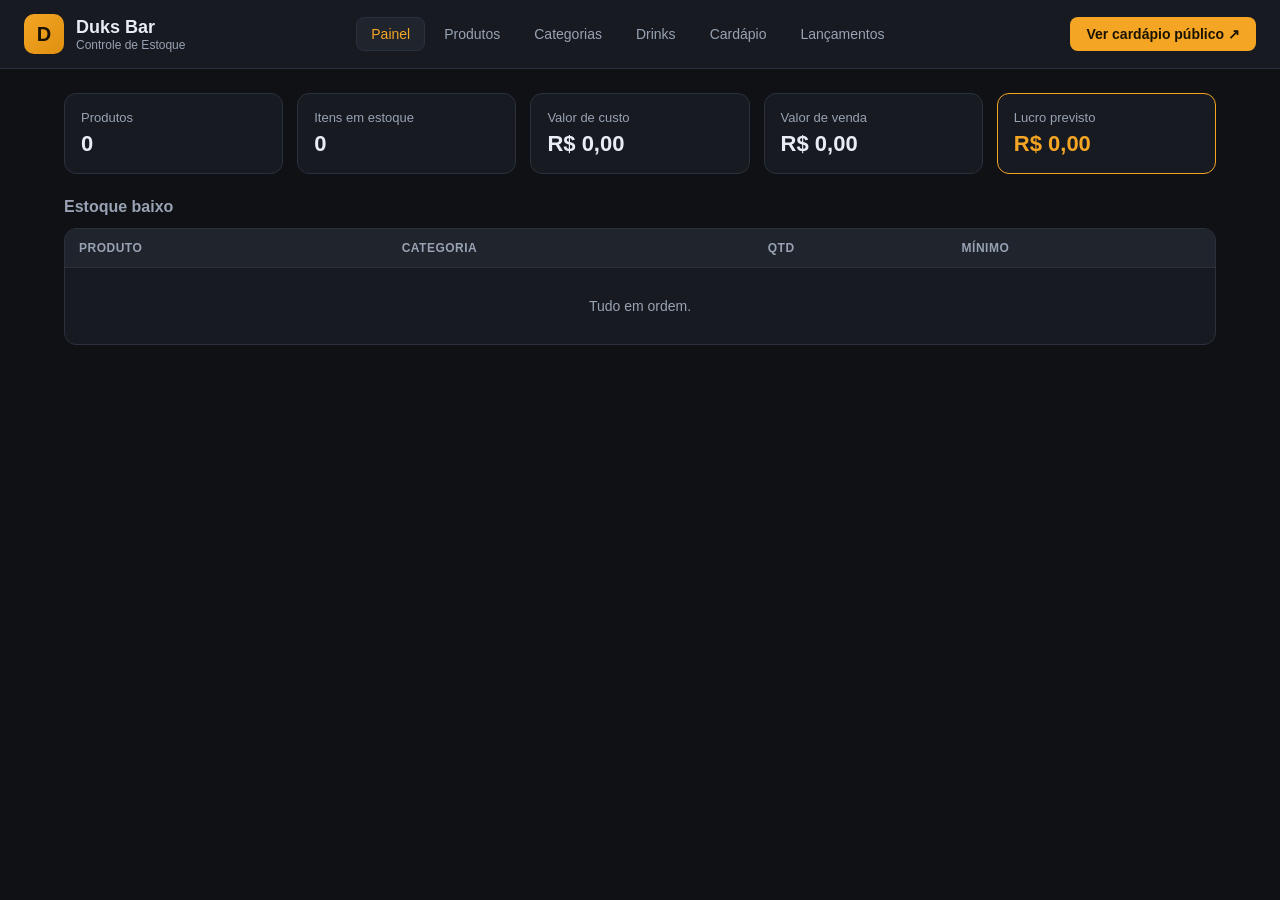
<file: index.html>
<!DOCTYPE html>
<html lang="pt-BR">
<head>
<meta charset="UTF-8" />
<meta name="viewport" content="width=device-width, initial-scale=1.0" />
<title>Duks Bar — Estoque</title>
<link rel="stylesheet" href="styles.css" />
</head>
<body>
  <header class="topbar">
    <div class="brand">
      <span class="logo">D</span>
      <h1>Duks Bar <small>Controle de Estoque</small></h1>
    </div>
    <nav class="tabs">
      <button class="tab active" data-tab="dashboard">Painel</button>
      <button class="tab" data-tab="produtos">Produtos</button>
      <button class="tab" data-tab="categorias">Categorias</button>
      <button class="tab" data-tab="drinks">Drinks</button>
      <button class="tab" data-tab="cardapio">Cardápio</button>
      <button class="tab" data-tab="lancamentos">Lançamentos</button>
    </nav>
    <a class="btn primary" href="cardapio.html" target="_blank" style="text-decoration:none;">Ver cardápio público ↗</a>
  </header>

  <main>
    <!-- DASHBOARD -->
    <section id="dashboard" class="view active">
      <div class="cards">
        <div class="card"><span>Produtos</span><strong id="kpiProdutos">0</strong></div>
        <div class="card"><span>Itens em estoque</span><strong id="kpiItens">0</strong></div>
        <div class="card"><span>Valor de custo</span><strong id="kpiCusto">R$ 0,00</strong></div>
        <div class="card"><span>Valor de venda</span><strong id="kpiVenda">R$ 0,00</strong></div>
        <div class="card highlight"><span>Lucro previsto</span><strong id="kpiLucro">R$ 0,00</strong></div>
      </div>

      <h2>Estoque baixo</h2>
      <div class="table-wrap">
        <table>
          <thead><tr><th>Produto</th><th>Categoria</th><th>Qtd</th><th>Mínimo</th></tr></thead>
          <tbody id="tblBaixo"></tbody>
        </table>
      </div>
    </section>

    <!-- PRODUTOS -->
    <section id="produtos" class="view">
      <div class="toolbar">
        <input id="buscaProduto" type="text" placeholder="Buscar produto..." />
        <select id="filtroCategoria"><option value="">Todas as categorias</option></select>
        <button class="btn primary" id="btnNovoProduto">+ Novo produto</button>
      </div>
      <div class="table-wrap">
        <table>
          <thead>
            <tr>
              <th>Nome</th><th>Categoria</th><th>Unidade</th>
              <th>Qtd</th><th>Custo</th><th>Venda</th><th>Lucro</th><th>Ações</th>
            </tr>
          </thead>
          <tbody id="tblProdutos"></tbody>
        </table>
      </div>
    </section>

    <!-- CATEGORIAS -->
    <section id="categorias" class="view">
      <div class="toolbar">
        <input id="novaCategoria" type="text" placeholder="Nome da nova categoria" />
        <button class="btn primary" id="btnAddCategoria">+ Adicionar</button>
      </div>
      <div class="chips" id="listaCategorias"></div>
    </section>

    <!-- DRINKS -->
    <section id="drinks" class="view">
      <div class="toolbar">
        <input id="buscaDrink" type="text" placeholder="Buscar drink..." />
        <button class="btn primary" id="btnNovoDrink">+ Novo drink</button>
      </div>
      <div id="listaDrinks" class="drink-grid"></div>
    </section>

    <!-- CARDÁPIO -->
    <section id="cardapio" class="view">
      <div class="toolbar">
        <input id="buscaCard" type="text" placeholder="Buscar item..." />
        <select id="filtroCardCat">
          <option value="">Todas as categorias</option>
          <option value="cerveja">Cervejas</option>
          <option value="refrigerante">Refrigerantes</option>
          <option value="petisco">Petiscos</option>
          <option value="outros">Outros</option>
        </select>
        <button class="btn primary" id="btnNovoCard">+ Novo item</button>
      </div>
      <div id="listaCard" class="drink-grid"></div>
    </section>

    <!-- LANÇAMENTOS -->
    <section id="lancamentos" class="view">
      <div class="toolbar">
        <button class="btn primary" id="btnNovoLanc">+ Novo lançamento</button>
        <select id="filtroTipo">
          <option value="">Todos os tipos</option>
          <option value="entrada">Entradas</option>
          <option value="saida">Saídas</option>
        </select>
      </div>
      <div class="table-wrap">
        <table>
          <thead>
            <tr><th>Data</th><th>Tipo</th><th>Produto</th><th>Qtd</th><th>Valor unit.</th><th>Total</th><th>Obs.</th><th></th></tr>
          </thead>
          <tbody id="tblLanc"></tbody>
        </table>
      </div>
    </section>
  </main>

  <!-- MODAL PRODUTO -->
  <div class="modal" id="modalProduto">
    <div class="modal-content">
      <h3 id="tituloModalProd">Novo produto</h3>
      <form id="formProduto">
        <input type="hidden" id="prodId" />
        <label>Nome<input type="text" id="prodNome" required /></label>
        <label>Categoria
          <select id="prodCategoria" required></select>
        </label>
        <div class="row">
          <label>Unidade
            <select id="prodUnidade">
              <option>un</option><option>ml</option><option>L</option>
              <option>g</option><option>kg</option><option>dose</option><option>cx</option>
            </select>
          </label>
          <label>Estoque mínimo<input type="number" id="prodMinimo" step="0.01" value="0" /></label>
        </div>
        <div class="row">
          <label>Quantidade inicial<input type="number" id="prodQtd" step="0.01" value="0" /></label>
        </div>
        <div class="row">
          <label>Preço de custo (R$)<input type="number" id="prodCusto" step="0.01" value="0" /></label>
          <label>Preço de venda (R$)<input type="number" id="prodVenda" step="0.01" value="0" /></label>
        </div>
        <div class="actions">
          <button type="button" class="btn ghost" data-close>Cancelar</button>
          <button type="submit" class="btn primary">Salvar</button>
        </div>
      </form>
    </div>
  </div>

  <!-- MODAL LANÇAMENTO -->
  <div class="modal" id="modalLanc">
    <div class="modal-content">
      <h3>Novo lançamento</h3>
      <form id="formLanc">
        <label>Tipo
          <select id="lancTipo">
            <option value="entrada">Entrada (compra/reposição)</option>
            <option value="saida">Saída (venda/consumo)</option>
          </select>
        </label>
        <label>Produto<select id="lancProduto" required></select></label>
        <div class="row">
          <label>Quantidade<input type="number" id="lancQtd" step="0.01" required /></label>
          <label>Valor unitário (R$)<input type="number" id="lancValor" step="0.01" /></label>
        </div>
        <label>Observação<input type="text" id="lancObs" placeholder="opcional" /></label>
        <div class="actions">
          <button type="button" class="btn ghost" data-close>Cancelar</button>
          <button type="submit" class="btn primary">Lançar</button>
        </div>
      </form>
    </div>
  </div>

  <!-- MODAL CARDÁPIO -->
  <div class="modal" id="modalCard">
    <div class="modal-content">
      <h3 id="tituloModalCard">Novo item do cardápio</h3>
      <form id="formCard">
        <input type="hidden" id="cardId" />
        <label>Nome<input type="text" id="cardNome" required placeholder="Ex: Heineken Long Neck" /></label>
        <label>Categoria
          <select id="cardCat">
            <option value="cerveja">Cerveja</option>
            <option value="refrigerante">Refrigerante</option>
            <option value="petisco">Petisco</option>
            <option value="outros">Outros</option>
          </select>
        </label>
        <label>Descrição<input type="text" id="cardDesc" placeholder="opcional" /></label>
        <label>Preço (R$)<input type="number" id="cardPreco" step="0.01" value="0" required /></label>
        <label>Foto<input type="file" id="cardFoto" accept="image/*" /></label>
        <img id="cardFotoPrev" style="max-width:100%;border-radius:10px;margin-top:8px;display:none;" />
        <div class="actions">
          <button type="button" class="btn danger" id="btnRemoverFoto" style="display:none;">Remover foto</button>
          <button type="button" class="btn ghost" data-close>Cancelar</button>
          <button type="submit" class="btn primary">Salvar</button>
        </div>
      </form>
    </div>
  </div>

  <!-- MODAL DRINK -->
  <div class="modal" id="modalDrink">
    <div class="modal-content modal-lg">
      <h3 id="tituloModalDrink">Novo drink</h3>
      <form id="formDrink">
        <input type="hidden" id="drinkId" />
        <label>Nome do drink<input type="text" id="drinkNome" required placeholder="Ex: Caipirinha de Limão" /></label>
        <label>Descrição / modo de preparo<input type="text" id="drinkDesc" placeholder="opcional" /></label>
        <label>Foto<input type="file" id="drinkFoto" accept="image/*" /></label>
        <img id="drinkFotoPrev" style="max-width:100%;border-radius:10px;margin-top:8px;display:none;" />
        <button type="button" class="btn danger small" id="btnRemoverDrinkFoto" style="display:none;margin-bottom:10px;">Remover foto</button>

        <h4 class="section-title">Ficha técnica (ingredientes)</h4>
        <div class="ing-header">
          <span>Ingrediente</span>
          <span>Qtd</span>
          <span>Unid.</span>
          <span>R$/unid.</span>
          <span>Custo</span>
          <span></span>
        </div>
        <div id="ingredientes"></div>
        <div class="ing-actions">
          <button type="button" class="btn ghost small" id="btnAddIng">+ Adicionar ingrediente</button>
        </div>

        <div class="ficha-summary">
          <div><span>Custo total</span><strong id="drinkCustoTotal">R$ 0,00</strong></div>
          <div>
            <span>Valor do drink</span>
            <input type="number" id="drinkPreco" step="0.01" value="0" />
          </div>
          <div class="highlight"><span>Lucro</span><strong id="drinkLucro">R$ 0,00</strong></div>
        </div>

        <div class="actions">
          <button type="button" class="btn ghost" data-close>Cancelar</button>
          <button type="submit" class="btn primary">Salvar drink</button>
        </div>
      </form>
    </div>
  </div>

  <script src="app.js"></script>
</body>
</html>
</file>
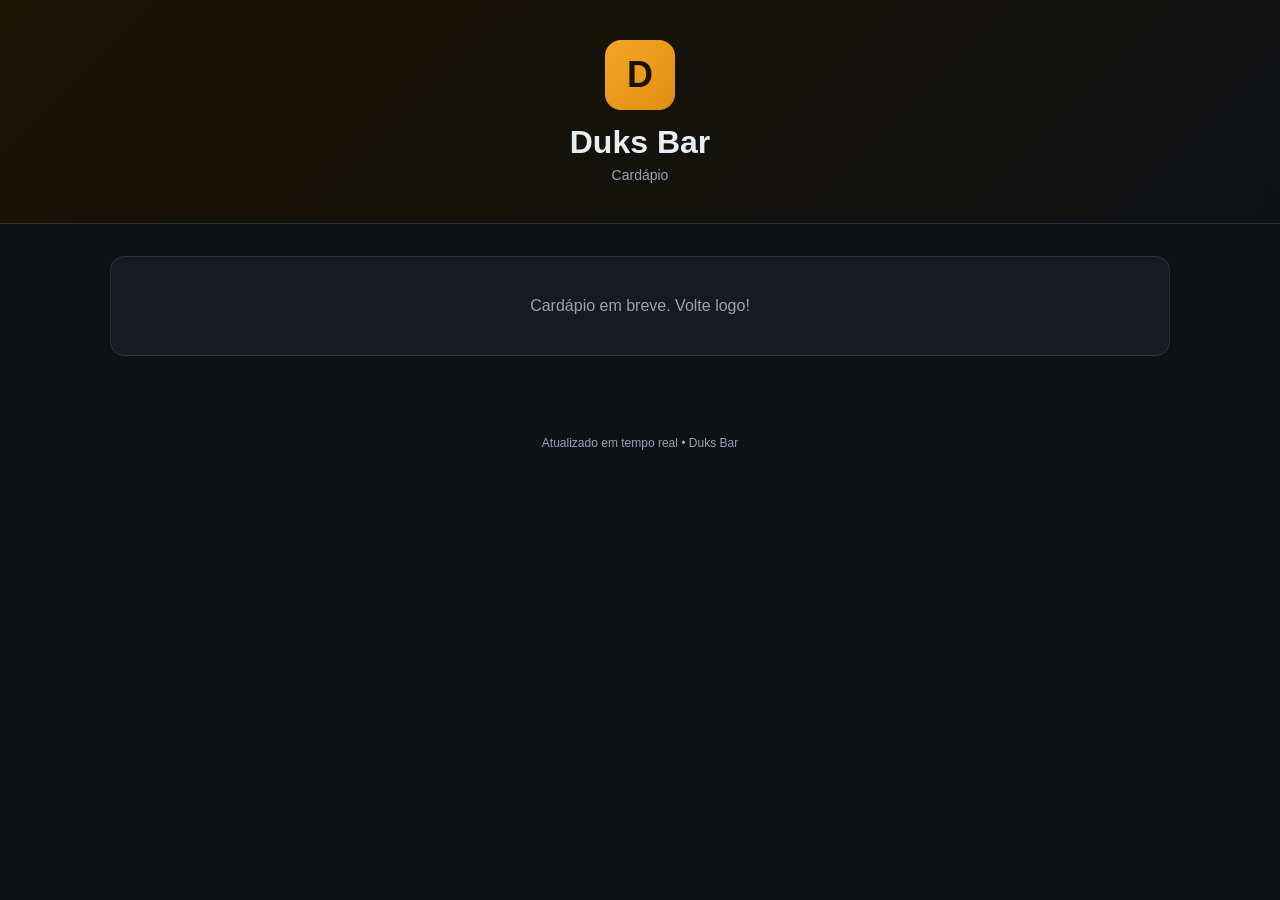
<file: cardapio.html>
<!DOCTYPE html>
<html lang="pt-BR">
<head>
<meta charset="UTF-8" />
<meta name="viewport" content="width=device-width, initial-scale=1.0" />
<title>Duks Bar — Cardápio</title>
<style>
  * { box-sizing: border-box; margin: 0; padding: 0; }
  :root {
    --bg: #0f1115; --panel: #171a21; --panel-2: #1f242d;
    --border: #2a313d; --text: #e8ecf3; --muted: #98a2b3;
    --primary: #f5a524; --primary-2: #e09010;
  }
  body {
    font-family: -apple-system, "Segoe UI", Roboto, sans-serif;
    background: var(--bg); color: var(--text); min-height: 100vh;
  }
  .hero {
    background: linear-gradient(135deg, #1a1300 0%, var(--bg) 100%);
    border-bottom: 1px solid var(--border);
    padding: 40px 24px; text-align: center;
  }
  .hero .logo {
    width: 70px; height: 70px; border-radius: 16px; margin: 0 auto 14px;
    background: linear-gradient(135deg, var(--primary), var(--primary-2));
    display: grid; place-items: center; font-weight: 800; color: #1a1300; font-size: 36px;
  }
  .hero h1 { font-size: 32px; margin-bottom: 6px; }
  .hero p { color: var(--muted); font-size: 14px; }
  main { max-width: 1100px; margin: 0 auto; padding: 32px 20px 60px; }
  section { margin-bottom: 40px; }
  section h2 {
    font-size: 22px; margin-bottom: 18px; color: var(--primary);
    border-bottom: 1px solid var(--border); padding-bottom: 8px;
    display: flex; align-items: center; gap: 10px;
  }
  .grid {
    display: grid; grid-template-columns: repeat(auto-fill, minmax(260px,1fr)); gap: 18px;
  }
  .item {
    background: var(--panel); border: 1px solid var(--border); border-radius: 14px;
    overflow: hidden; display: flex; flex-direction: column;
    transition: transform 0.2s, border-color 0.2s;
  }
  .item:hover { transform: translateY(-3px); border-color: var(--primary); }
  .item img { width: 100%; height: 200px; object-fit: cover; background: var(--panel-2); }
  .item .no-img {
    width: 100%; height: 200px; background: var(--panel-2);
    display: grid; place-items: center; color: var(--muted); font-size: 40px;
  }
  .item .body { padding: 16px; display: flex; flex-direction: column; gap: 8px; flex: 1; }
  .item h3 { font-size: 17px; }
  .item .desc { color: var(--muted); font-size: 13px; line-height: 1.4; flex: 1; }
  .item .price {
    font-size: 22px; font-weight: 800; color: var(--primary);
    margin-top: auto;
  }
  .empty {
    text-align: center; color: var(--muted); padding: 40px;
    background: var(--panel); border: 1px solid var(--border); border-radius: 14px;
  }
  footer { text-align: center; color: var(--muted); font-size: 12px; padding: 20px; }
</style>
</head>
<body>
  <div class="hero">
    <div class="logo">D</div>
    <h1>Duks Bar</h1>
    <p>Cardápio</p>
  </div>
  <main id="root"></main>
  <footer>Atualizado em tempo real • Duks Bar</footer>

<script>
const STORAGE_KEY = 'duks-bar-v1';
const data = JSON.parse(localStorage.getItem(STORAGE_KEY) || '{}');
const drinks = data.drinks || [];
const cardapio = data.cardapio || [];

const brl = v => (Number(v)||0).toLocaleString('pt-BR',{style:'currency',currency:'BRL'});

const sections = [
  { key: 'drinks', title: '🍹 Drinks', items: drinks.map(d => ({...d, preco: d.preco})) },
  { key: 'cerveja', title: '🍺 Cervejas', items: cardapio.filter(c => c.categoria==='cerveja') },
  { key: 'refrigerante', title: '🥤 Refrigerantes', items: cardapio.filter(c => c.categoria==='refrigerante') },
  { key: 'petisco', title: '🍟 Petiscos', items: cardapio.filter(c => c.categoria==='petisco') },
  { key: 'outros', title: '✨ Outros', items: cardapio.filter(c => c.categoria==='outros') },
];

const root = document.getElementById('root');
let anyContent = false;

sections.forEach(s => {
  if (s.items.length === 0) return;
  anyContent = true;
  const sec = document.createElement('section');
  sec.innerHTML = `<h2>${s.title}</h2><div class="grid">${
    s.items.map(it => `
      <div class="item">
        ${it.foto ? `<img src="${it.foto}" alt="${it.nome}" />` : `<div class="no-img">🍸</div>`}
        <div class="body">
          <h3>${it.nome}</h3>
          ${it.desc ? `<div class="desc">${it.desc}</div>` : '<div class="desc"></div>'}
          <div class="price">${brl(it.preco)}</div>
        </div>
      </div>
    `).join('')
  }</div>`;
  root.appendChild(sec);
});

if (!anyContent) {
  root.innerHTML = `<div class="empty">Cardápio em breve. Volte logo!</div>`;
}
</script>
</body>
</html>
</file>
<file: styles.css>
* { box-sizing: border-box; margin: 0; padding: 0; }
:root {
  --bg: #0f1115;
  --panel: #171a21;
  --panel-2: #1f242d;
  --border: #2a313d;
  --text: #e8ecf3;
  --muted: #98a2b3;
  --primary: #f5a524;
  --primary-2: #e09010;
  --danger: #ef4444;
  --success: #22c55e;
}
body {
  font-family: -apple-system, "Segoe UI", Roboto, sans-serif;
  background: var(--bg); color: var(--text); min-height: 100vh;
}
.topbar {
  background: var(--panel); border-bottom: 1px solid var(--border);
  padding: 14px 24px; display: flex; align-items: center; justify-content: space-between;
  flex-wrap: wrap; gap: 12px;
}
.brand { display: flex; align-items: center; gap: 12px; }
.logo {
  width: 40px; height: 40px; border-radius: 10px;
  background: linear-gradient(135deg, var(--primary), var(--primary-2));
  display: grid; place-items: center; font-weight: 800; color: #1a1300; font-size: 20px;
}
.brand h1 { font-size: 18px; }
.brand small { display: block; color: var(--muted); font-weight: 400; font-size: 12px; }
.tabs { display: flex; gap: 4px; flex-wrap: wrap; }
.tab {
  background: transparent; color: var(--muted); border: 1px solid transparent;
  padding: 8px 14px; border-radius: 8px; cursor: pointer; font-size: 14px;
}
.tab:hover { color: var(--text); }
.tab.active { background: var(--panel-2); color: var(--primary); border-color: var(--border); }

main { padding: 24px; max-width: 1200px; margin: 0 auto; }
.view { display: none; }
.view.active { display: block; }

.cards { display: grid; grid-template-columns: repeat(auto-fit, minmax(180px,1fr)); gap: 14px; margin-bottom: 24px; }
.card {
  background: var(--panel); border: 1px solid var(--border); border-radius: 12px;
  padding: 16px; display: flex; flex-direction: column; gap: 6px;
}
.card span { color: var(--muted); font-size: 13px; }
.card strong { font-size: 22px; }
.card.highlight { border-color: var(--primary); }
.card.highlight strong { color: var(--primary); }

h2 { font-size: 16px; margin-bottom: 12px; color: var(--muted); font-weight: 600; }

.toolbar {
  display: flex; gap: 10px; margin-bottom: 16px; flex-wrap: wrap; align-items: center;
}
.toolbar input, .toolbar select {
  background: var(--panel); border: 1px solid var(--border); color: var(--text);
  padding: 9px 12px; border-radius: 8px; font-size: 14px; min-width: 180px;
}
.btn {
  border: none; padding: 9px 16px; border-radius: 8px; cursor: pointer; font-size: 14px;
  font-weight: 600; transition: 0.15s;
}
.btn.primary { background: var(--primary); color: #1a1300; }
.btn.primary:hover { background: var(--primary-2); }
.btn.ghost { background: transparent; color: var(--muted); border: 1px solid var(--border); }
.btn.ghost:hover { color: var(--text); }
.btn.danger { background: var(--danger); color: white; }
.btn.small { padding: 5px 10px; font-size: 12px; }

.table-wrap {
  background: var(--panel); border: 1px solid var(--border); border-radius: 12px;
  overflow: auto;
}
table { width: 100%; border-collapse: collapse; min-width: 700px; }
th, td { padding: 12px 14px; text-align: left; font-size: 14px; }
th { background: var(--panel-2); color: var(--muted); font-weight: 600; font-size: 12px; text-transform: uppercase; letter-spacing: 0.5px; }
tbody tr { border-top: 1px solid var(--border); }
tbody tr:hover { background: rgba(255,255,255,0.02); }
.empty { text-align: center; color: var(--muted); padding: 30px; }

.chips { display: flex; flex-wrap: wrap; gap: 10px; }
.chip {
  background: var(--panel); border: 1px solid var(--border); border-radius: 999px;
  padding: 8px 14px; display: flex; align-items: center; gap: 8px;
}
.chip button {
  background: transparent; border: none; color: var(--muted); cursor: pointer;
  font-size: 16px; line-height: 1; padding: 0 0 0 4px;
}
.chip button:hover { color: var(--danger); }

.modal {
  display: none; position: fixed; inset: 0; background: rgba(0,0,0,0.6);
  align-items: center; justify-content: center; z-index: 100; padding: 20px;
}
.modal.open { display: flex; }
.modal-content {
  background: var(--panel); border: 1px solid var(--border); border-radius: 14px;
  padding: 24px; width: 100%; max-width: 480px; max-height: 90vh; overflow: auto;
}
.modal-content h3 { margin-bottom: 18px; }
.modal-content label {
  display: block; margin-bottom: 14px; font-size: 13px; color: var(--muted);
}
.modal-content input, .modal-content select {
  width: 100%; background: var(--panel-2); border: 1px solid var(--border);
  color: var(--text); padding: 10px 12px; border-radius: 8px; margin-top: 6px;
  font-size: 14px;
}
.row { display: grid; grid-template-columns: 1fr 1fr; gap: 12px; }
.actions { display: flex; justify-content: flex-end; gap: 10px; margin-top: 10px; }

.tag {
  display: inline-block; padding: 3px 10px; border-radius: 999px;
  font-size: 11px; font-weight: 700; text-transform: uppercase;
}
.tag.entrada { background: rgba(34,197,94,0.15); color: var(--success); }
.tag.saida { background: rgba(239,68,68,0.15); color: var(--danger); }
.alert { color: var(--danger); font-weight: 600; }

.modal-lg { max-width: 640px; }
.section-title { font-size: 13px; color: var(--muted); text-transform: uppercase; letter-spacing: 0.5px; margin: 14px 0 10px; }
.ing-row, .ing-header {
  display: grid; grid-template-columns: 2fr 70px 70px 90px 90px 32px; gap: 8px;
  align-items: center; margin-bottom: 8px;
}
.ing-header {
  font-size: 11px; color: var(--muted); text-transform: uppercase;
  letter-spacing: 0.5px; padding: 0 4px; margin-bottom: 6px;
}
.ing-unit-sel {
  font-size: 13px; color: var(--primary); font-weight: 600;
  text-align: center; padding: 8px 4px; background: var(--panel-2);
  border-radius: 8px; border: 1px solid var(--border);
}
.ing-actions { display: flex; gap: 8px; flex-wrap: wrap; margin-top: 4px; }
.ing-row input, .ing-row select {
  background: var(--panel-2); border: 1px solid var(--border); color: var(--text);
  padding: 8px 10px; border-radius: 8px; font-size: 13px; width: 100%;
}
.ing-row button {
  background: transparent; border: 1px solid var(--border); color: var(--muted);
  border-radius: 8px; padding: 6px 10px; cursor: pointer;
}
.ing-row button:hover { color: var(--danger); border-color: var(--danger); }
.ing-cost { font-size: 12px; color: var(--muted); padding: 0 6px; }

.ficha-summary {
  display: grid; grid-template-columns: 1fr 1fr 1fr; gap: 10px; margin: 16px 0;
  background: var(--panel-2); padding: 14px; border-radius: 10px;
}
.ficha-summary > div { display: flex; flex-direction: column; gap: 4px; }
.ficha-summary span { color: var(--muted); font-size: 12px; }
.ficha-summary strong { font-size: 18px; }
.ficha-summary .highlight strong { color: var(--primary); }
.ficha-summary input {
  background: var(--bg); border: 1px solid var(--border); color: var(--text);
  padding: 6px 10px; border-radius: 6px; font-size: 18px; font-weight: 700;
}

.drink-grid {
  display: grid; grid-template-columns: repeat(auto-fill, minmax(280px,1fr)); gap: 14px;
}
.drink-card {
  background: var(--panel); border: 1px solid var(--border); border-radius: 12px;
  padding: 16px; display: flex; flex-direction: column; gap: 10px;
}
.drink-card h3 { font-size: 16px; }
.drink-card .desc { color: var(--muted); font-size: 13px; }
.drink-card ul { list-style: none; font-size: 13px; color: var(--muted); }
.drink-card ul li { padding: 3px 0; border-bottom: 1px dashed var(--border); }
.drink-card ul li:last-child { border: none; }
.drink-card .stats { display: flex; justify-content: space-between; font-size: 13px; }
.drink-card .stats b { color: var(--primary); }
.drink-card .actions-row { display: flex; gap: 6px; flex-wrap: wrap; }
.drink-card .unavailable { color: var(--danger); font-weight: 600; font-size: 12px; }
</file>
